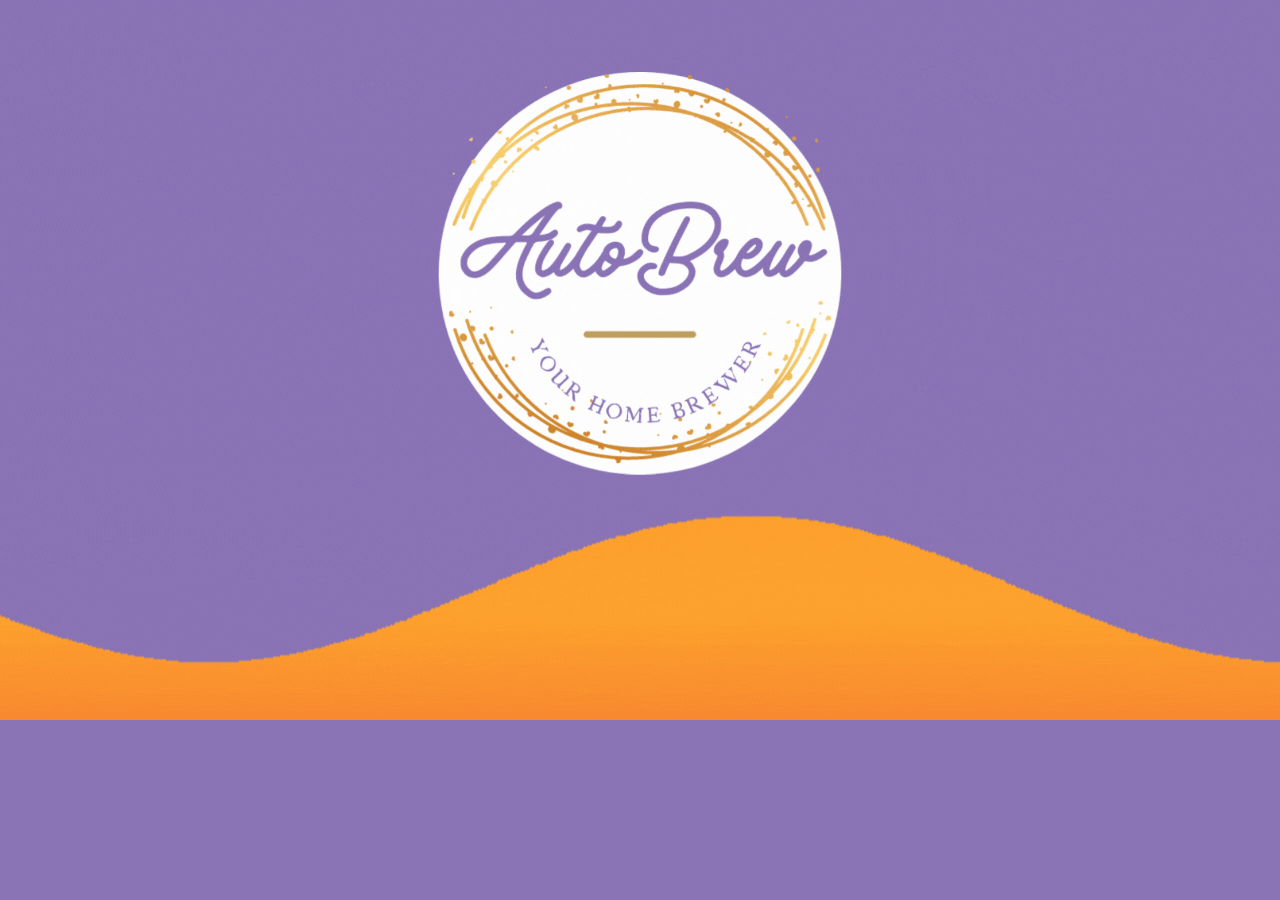
<file: index.html>
<!DOCTYPE html>
<!--
Name:				Pei Hua Lin
Creation Date:		Nov. 1, 2022
Course:				CSC355
Professor:			Prof. DeMarco
File Name:			index.html
Project:			AutoBrew
URL:
Resources:
-->

<html>
<head>
       <meta charset="utf-8">
       <title>AutoBrew - Your Home Brewer</title>
       <meta name="viewport" content="width=device-width, initial-scale=1">  
	   <meta http-equiv="Refresh" content="5;home.html">
       <link rel="stylesheet" href="AutoBrew.css">
       <link rel="icon" href="images/autobrew.ico" type="image/x-icon" />
	<script type = "text/javascript">
	<!--  

	// -->
	</script> <noscript> Cannot run JavaScript ! </noscript>
</head>

<body>
	<header>
	</header>
	<div>
		<div>
			<img src="images/main.gif" style="width:100%; height:auto">
		</div>
	</div>
	<footer>
	</footer>

</body>

</html>
</file>
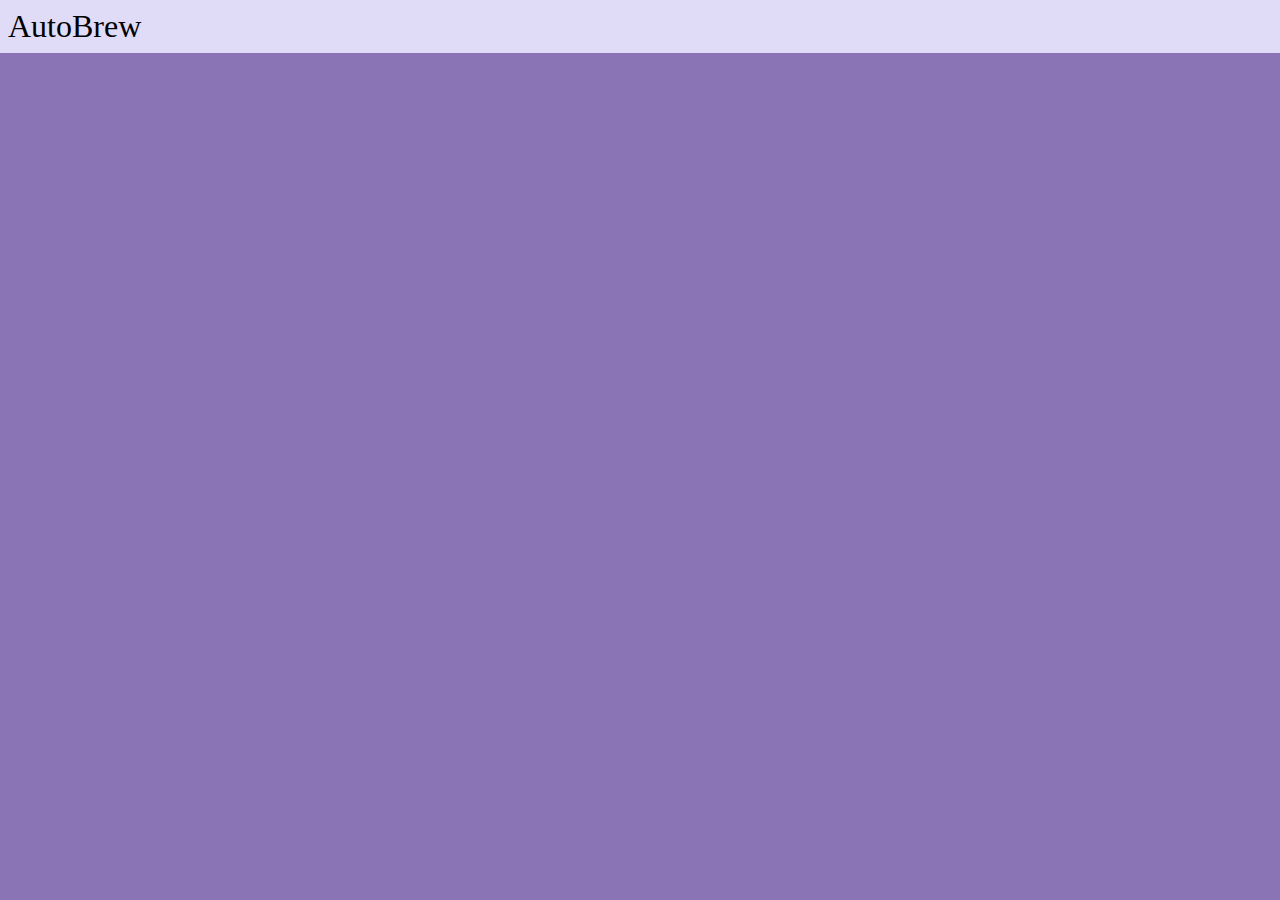
<file: home.html>
<!DOCTYPE html>
<!--
Name:				Pei Hua Lin
Creation Date:		Nov. 1, 2022
Course:				CSC355
Professor:			Prof. DeMarco
File Name:			AutoBrew.html
Project:			AutoBrew
URL:
Resources:
-->

<html>
<head>
       <meta charset="utf-8">
       <title>AutoBrew - Your Home Brewer</title>
       <meta name="viewport" content="width=device-width, initial-scale=1">  
       <link rel="stylesheet" href="AutoBrew.css">
       <link rel="icon" href="images/autobrew.ico" type="image/x-icon" />
	<script type = "text/javascript">
	<!--  
	// -->
	</script> <noscript> Cannot run JavaScript ! </noscript>
</head>

<body>
	<header>
	</header>
	<nav class = "flex-nav">
		<div class="flex-nav-lof-left">AutoBrew</div>
		<!--
		<div class="flex-nav-lof-right">Login</div>
		-->
	</nav>
	<div>
		<div>

		</div>
	</div>
	<footer>
	</footer>

</body>

</html>
</file>
<file: AutoBrew.css>
html { box-sizing: border-box; }
*, *::before, *::after { box-sizing: inherit; }

body, html {
	margin: 0;
	padding: 0;
	height: 100%;
	width: auto;
	font-family: Arial, Helvetica, sans-serif;	
	/*background-color: rgb(140, 118, 183);*/
	background-color: rgb(138, 116, 182);
}

.flex-nav {
	display: flex;  
	background-color: rgb(224, 219, 247);
	font-family: Brush Script MT; 
	font-color: rgb(138, 116, 182);;
	font-size: 2rem;

}
.flex-list {
	display: flex;
	flex: 1;
	justify-content: center;
}
.flex-nav-lof-right {
	flex: 0 0 15%;
}
.flex-nav-lof-left {
	flex: 0 0 15%;
	padding: 8px;
}

button { 
	background-color: rgb(230,230,230);
	width: 100px;
	height: 30px;
	color: blue;
	margin: 10px 10px 10px; 
	border: 3px solid rgb(115,115,115);
	cursor: pointer; 
}
/*當滑鼠經過button*/
 button:hover { 
        opacity: 0.7; 
}
</file>
